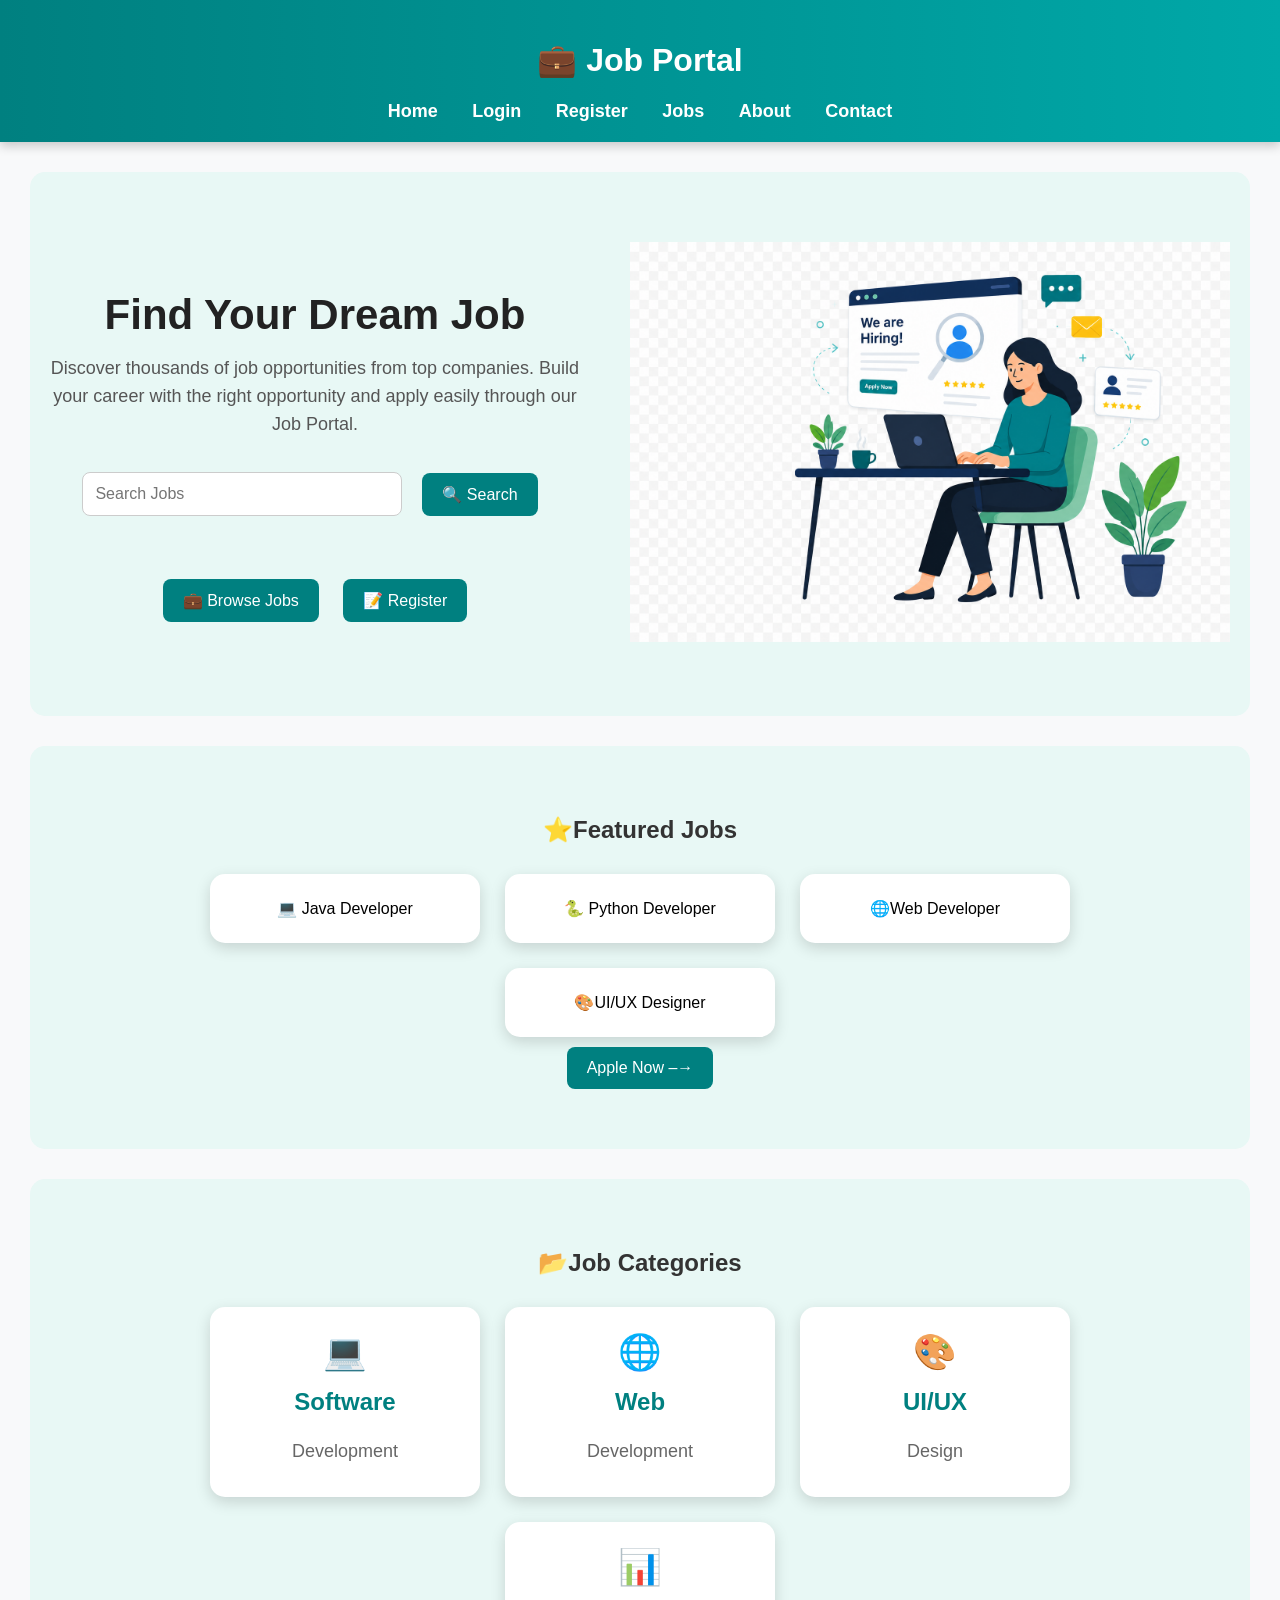
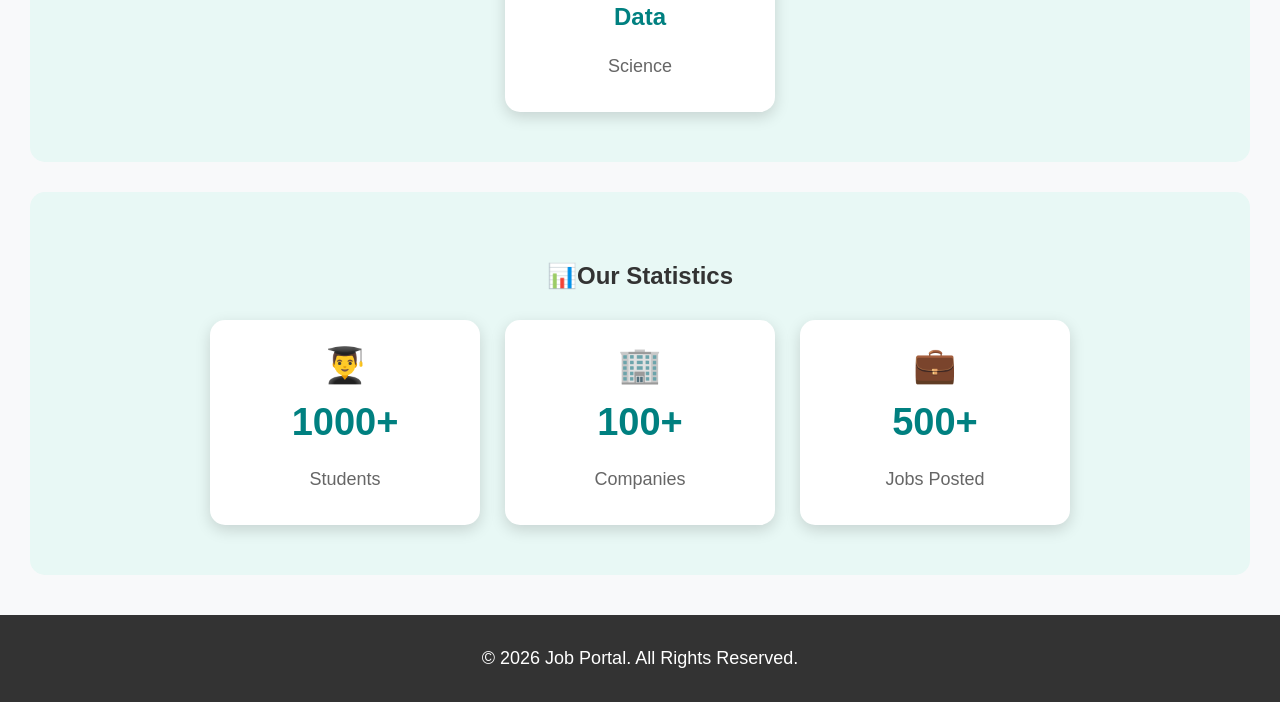
<file: index.html>
<!DOCTYPE html>
<html lang="en">

<head>
    <meta charset="UTF-8">
    <meta name="viewport" content="width=device-width, initial-scale=1.0">
    <title>Job Portal</title>
    <link rel="stylesheet" href="style.css">
</head>

<body>

<header>

    <h1>💼 Job Portal</h1>

    <nav>
       <a href="index.html">Home</a>
    <a href="login.html">Login</a>
      <a href="register.html">Register</a>
    <a href="jobs.html">Jobs</a>
    <a href="about.html">About</a>
    <a href="contact.html">Contact</a>
        
    </nav>

</header>

<section class="hero">

    <div class="hero-content">

        <div class="hero-text">

            <h2>Find Your Dream Job</h2>

            <p>
                Discover thousands of job opportunities from top companies.
                Build your career with the right opportunity and apply easily through our Job Portal.
            </p>

            <div class="search-box">
                <input type="text" placeholder="Search Jobs">
                <button>🔍 Search</button>
            </div>

            <br>

            <button>💼 Browse Jobs</button>
            <button>📝 Register</button>

        </div>

        <div class="hero-image">
            <img src="hero.png" alt="Hero Image">
        </div>

    </div>

</section>

<section>

<h2> ⭐Featured Jobs</h2>

<div class="jobs">

<div class="card">💻 Java Developer</div>

<div class="card">🐍 Python Developer</div>

<div class="card">🌐Web Developer</div>

<div class="card">🎨UI/UX Designer</div>

</div>

<button>Apple Now –→</button>

</section>

<section>

<h2>📂Job Categories</h2>

<div class="jobs">

<div class="card">
    <h3>💻 </h3>
    <h2>Software</h2> 
    <p>Development</p></div>

<div class="card">
    <h3>🌐</h3>
    <h2>Web</h2>  
    <p>Development</p></div>

<div class="card">
    <h3>🎨 </h3>
    <h2>UI/UX</h2> 
    <p>Design</p></div>

<div class="card">
    <h3>📊</h3>
    <h2>Data </h2>
    <p>Science</p> </div>

</div>

</section>
<section>

    <h2>📊Our Statistics</h2>

    <div class="jobs">

        <div class="card">
            <h3>👨‍🎓</h3>
            <h2 class="count">1000+</h2>
            <p>Students</p>
        </div>

        <div class="card">
            <h3>🏢</h3>
            <h2 class="count">100+</h2>
            <p>Companies</p>
        </div>

        <div class="card">
            <h3>💼</h3>
            <h2 class="count">500+</h2>
            <p>Jobs Posted</p>
        </div>

    </div>

</section>

<footer>

    <p>
    © 2026 Job Portal. All Rights Reserved.
</p>

</footer>

</body>
</html>
</file>
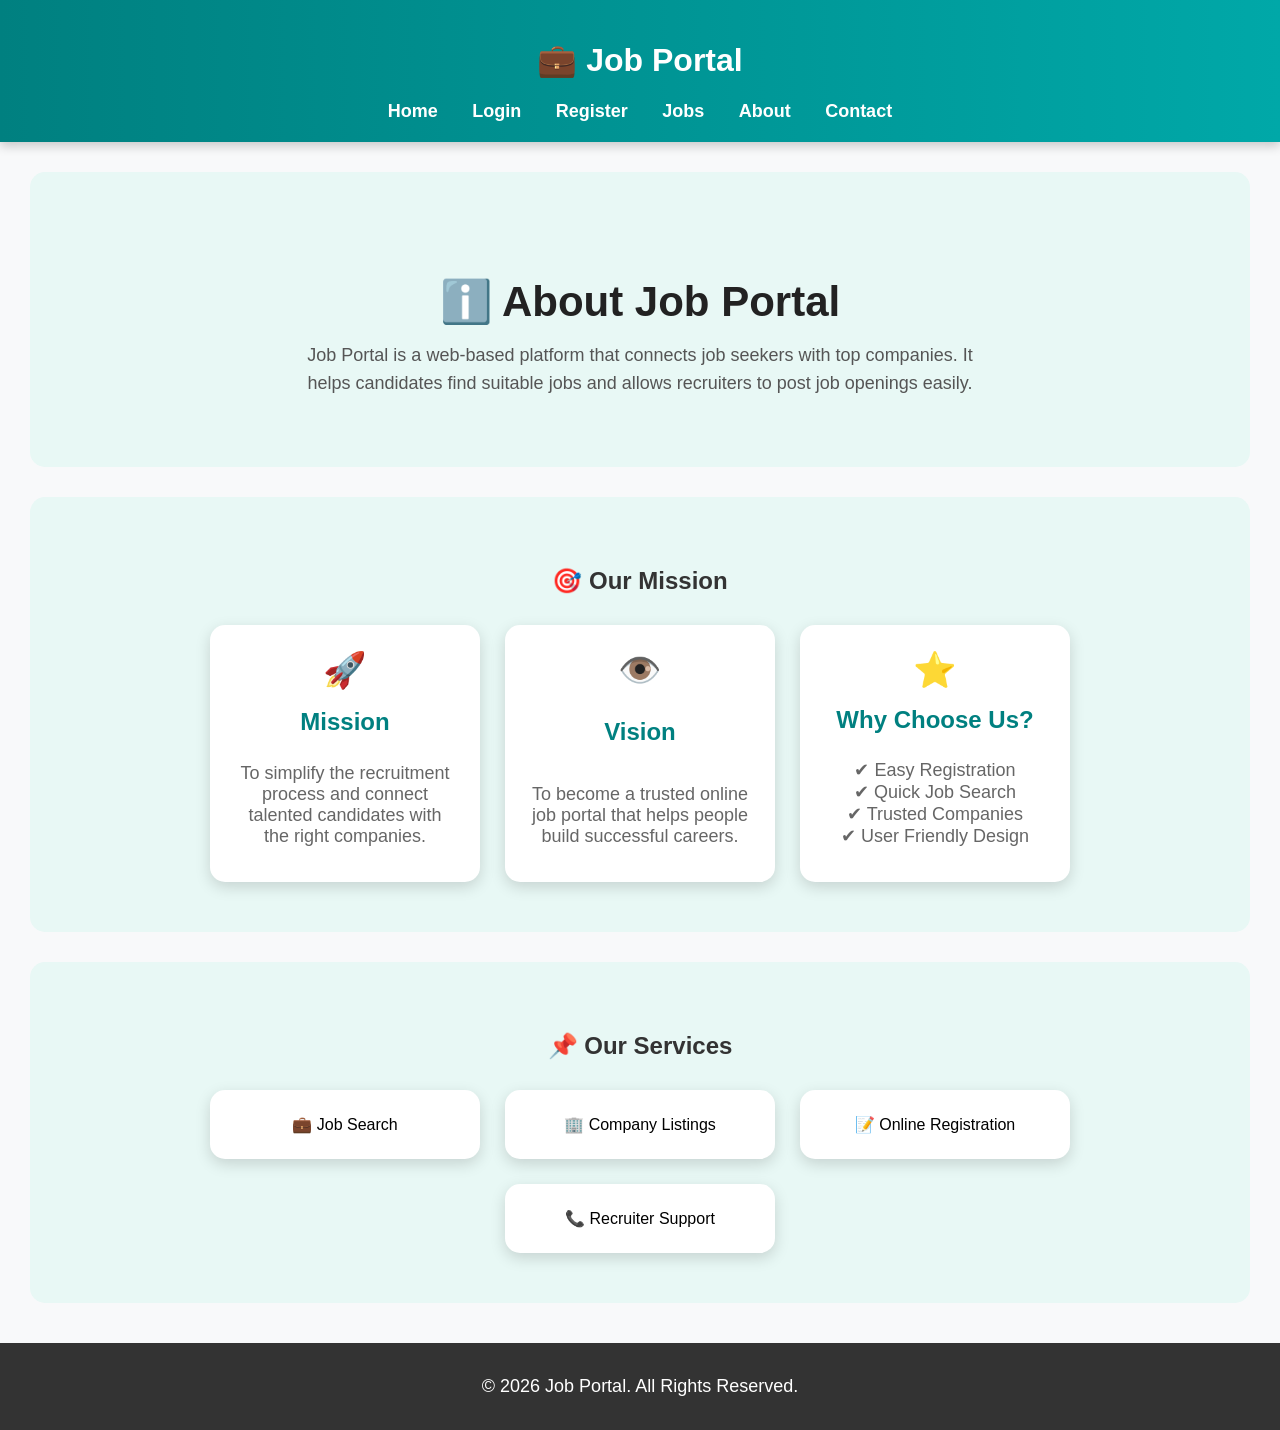
<file: about.html>
<!DOCTYPE html>
<html lang="en">

<head>
    <meta charset="UTF-8">
    <meta name="viewport" content="width=device-width, initial-scale=1.0">
    <title>About - Job Portal</title>
    <link rel="stylesheet" href="style.css">
</head>

<body>

<header>

<h1>💼 Job Portal</h1>

<nav>
      <a href="index.html">Home</a>
    <a href="login.html">Login</a>
      <a href="register.html">Register</a>
    <a href="jobs.html">Jobs</a>
    <a href="about.html">About</a>
    <a href="contact.html">Contact</a>            
               

</nav>

</header>

<section class="hero">

<h2>ℹ️ About Job Portal</h2>

<p>
Job Portal is a web-based platform that connects job seekers with top companies.
It helps candidates find suitable jobs and allows recruiters to post job openings easily.
</p>

</section>

<section>

<h2>🎯 Our Mission</h2>

<div class="jobs">

<div class="card">
<h3>🚀</h3>
<h2>Mission</h2>
<p>
To simplify the recruitment process and connect talented candidates with the right companies.
</p>
</div>

<div class="card">
<h3>👁️</h3>
<h2>Vision</h2>
<p>
To become a trusted online job portal that helps people build successful careers.
</p>
</div>

<div class="card">
<h3>⭐</h3>
<h2>Why Choose Us?</h2>
<p>
✔ Easy Registration<br>
✔ Quick Job Search<br>
✔ Trusted Companies<br>
✔ User Friendly Design
</p>
</div>

</div>

</section>

<section>

<h2>📌 Our Services</h2>

<div class="jobs">

<div class="card">💼 Job Search</div>

<div class="card">🏢 Company Listings</div>

<div class="card">📝 Online Registration</div>

<div class="card">📞 Recruiter Support</div>

</div>

</section>

<footer>

<p>© 2026 Job Portal. All Rights Reserved.</p>

</footer>

</body>
</html>
</file>
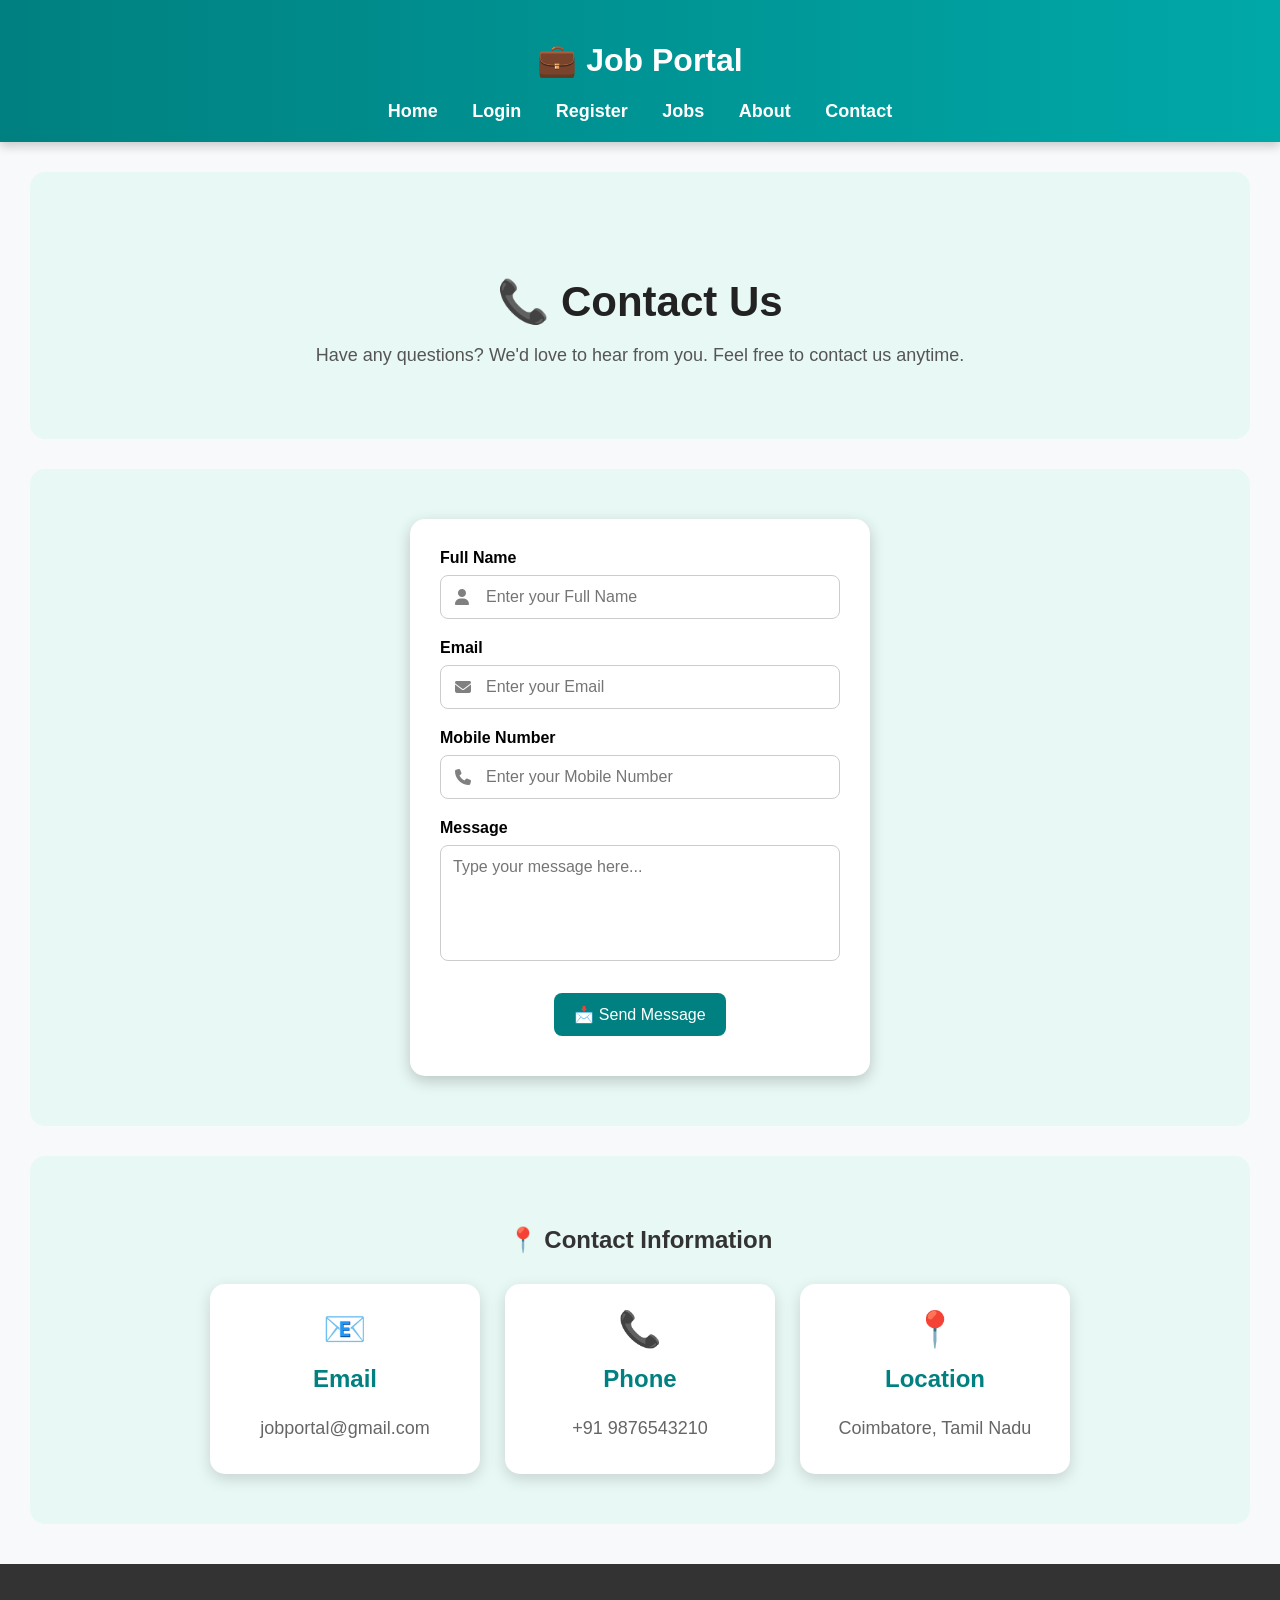
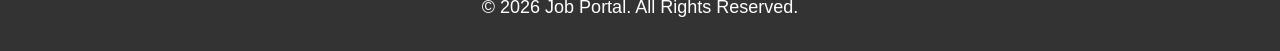
<file: contact.html>
<!DOCTYPE html>
<html lang="en">

<head>
    <meta charset="UTF-8">
    <meta name="viewport" content="width=device-width, initial-scale=1.0">
    <title>Contact - Job Portal</title>

    <link rel="stylesheet" href="style.css">

    <link rel="stylesheet"
    href="https://cdnjs.cloudflare.com/ajax/libs/font-awesome/6.5.2/css/all.min.css">
</head>

<body>

<header>

<h1>💼 Job Portal</h1>

<nav>
    <a href="index.html">Home</a>
    <a href="login.html">Login</a>
      <a href="register.html">Register</a>
    <a href="jobs.html">Jobs</a>
    <a href="about.html">About</a>
    <a href="contact.html">Contact</a>
  
</nav>

</header>

<section class="hero">

<h2>📞 Contact Us</h2>

<p>
Have any questions? We'd love to hear from you.
Feel free to contact us anytime.
</p>

</section>

<section>

<form>

<label>Full Name</label>

<div class="input-box">
    <i class="fa-solid fa-user"></i>
    <input type="text" placeholder="Enter your Full Name">
</div>

<label>Email</label>

<div class="input-box">
    <i class="fa-solid fa-envelope"></i>
    <input type="email" placeholder="Enter your Email">
</div>

<label>Mobile Number</label>

<div class="input-box">
    <i class="fa-solid fa-phone"></i>
    <input type="tel" placeholder="Enter your Mobile Number">
</div>

<label>Message</label>

<textarea placeholder="Type your message here..." rows="5"></textarea>

<br><br>

<button>📩 Send Message</button>

</form>

</section>

<section>

<h2>📍 Contact Information</h2>

<div class="jobs">

<div class="card">
<h3>📧</h3>
<h2>Email</h2>
<p>jobportal@gmail.com</p>
</div>

<div class="card">
<h3>📞</h3>
<h2>Phone</h2>
<p>+91 9876543210</p>
</div>

<div class="card">
<h3>📍</h3>
<h2>Location</h2>
<p>Coimbatore, Tamil Nadu</p>
</div>

</div>

</section>

<footer>

<p>© 2026 Job Portal. All Rights Reserved.</p>

</footer>

</body>

</html>
</file>
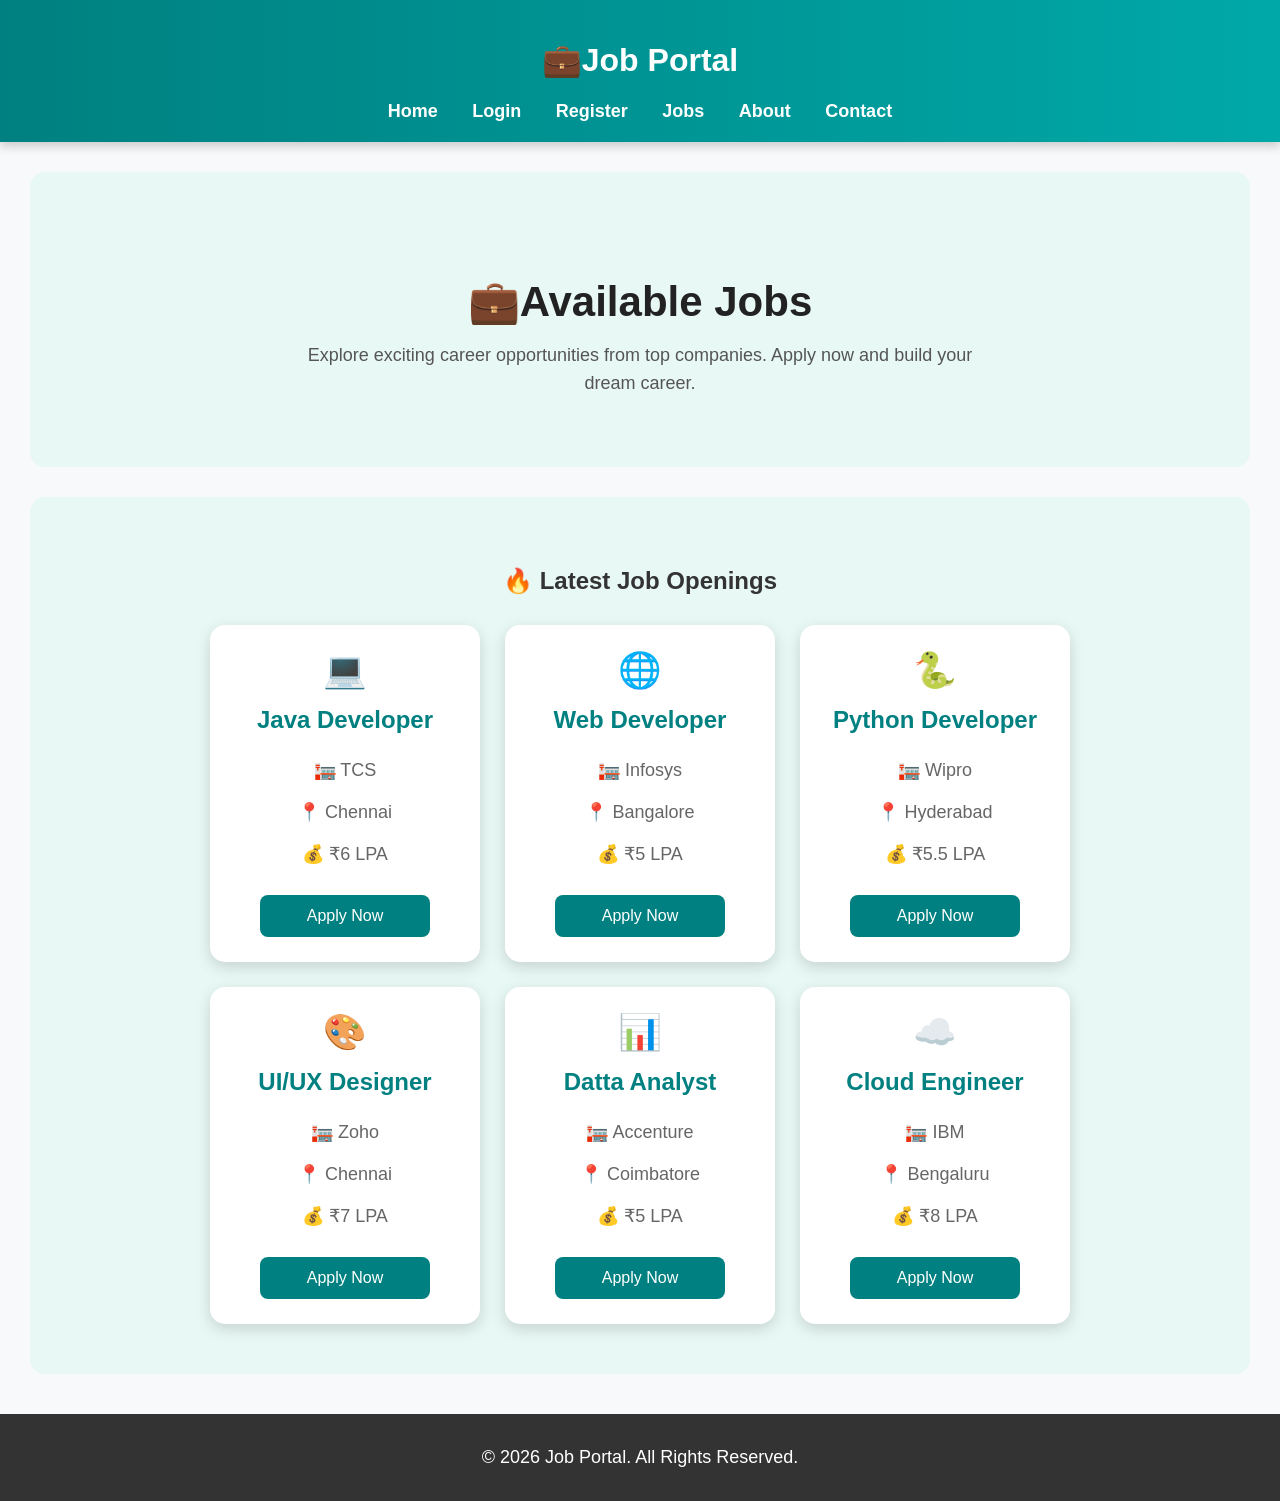
<file: jobs.html>
<!DOCTYPE html>
<html lang="en">
    <head>
        <meta charset="UTF-8">
        <meta name="viewport"
        content="width=device-width, initial-scale=1.0">
        <title>Jobs - Job Portal</title>
        <link rel="stylesheet" href="style.css">
    </head>
    <body>
        <header>
            <h1>💼Job Portal</h1>
            <nav>
               <a href="index.html">Home</a>
    <a href="login.html">Login</a>
      <a href="register.html">Register</a>
    <a href="jobs.html">Jobs</a>
    <a href="about.html">About</a>
    <a href="contact.html">Contact</a>
               
            </nav>
        </header>
        <section class="hero">
            <h2>💼Available Jobs</h2>
            <p>
                Explore exciting career opportunities from top companies.
                Apply now and build your dream career.
            </p>

        </section>
        <section>
            <h2>🔥 Latest Job Openings</h2>
            <div class="jobs">
                <div class="card">
                    <h3>💻</h3>
                    <h2>Java Developer</h2>
                    <p>🏣 TCS</p>
                    <p>📍 Chennai</p>
                    <p>💰 ₹6 LPA</p>
                    <button>Apply Now</button>
                </div>

                <div class="card">
                    <h3>🌐</h3>
                    <h2>Web Developer</h2>
                    <p>🏣 Infosys</p>
                    <p>📍 Bangalore</p>
                    <p>💰 ₹5 LPA</p>
                    <button>Apply Now</button>
                </div>

                <div class="card">
                    <h3>🐍</h3>
                    <h2>Python Developer</h2>
                    <p>🏣 Wipro</p>
                    <p>📍 Hyderabad</p>
                    <p>💰 ₹5.5 LPA</p>
                    <button>Apply Now</button>
                </div>

                <div class="card">
                    <h3>🎨</h3>
                    <h2>UI/UX Designer</h2>
                    <p>🏣 Zoho</p>
                    <p>📍 Chennai</p>
                    <p>💰 ₹7 LPA</p>
                    <button>Apply Now</button>
                </div>

                <div class="card">
                    <h3>📊</h3>
                    <h2>Datta Analyst</h2>
                    <p>🏣 Accenture</p>
                    <p>📍 Coimbatore</p>
                    <p>💰 ₹5 LPA</p>
                    <button>Apply Now</button>
                </div>

                <div class="card">
                    <h3>☁️</h3>
                    <h2>Cloud Engineer</h2>
                    <p>🏣 IBM</p>
                    <p>📍 Bengaluru</p>
                    <p>💰 ₹8 LPA</p>
                    <button>Apply Now</button>
                </div>
            </div>
        </section>
        <footer>
            <p>© 2026 Job Portal. All Rights Reserved.</p>
        </footer>
    </body>
</html>
</file>
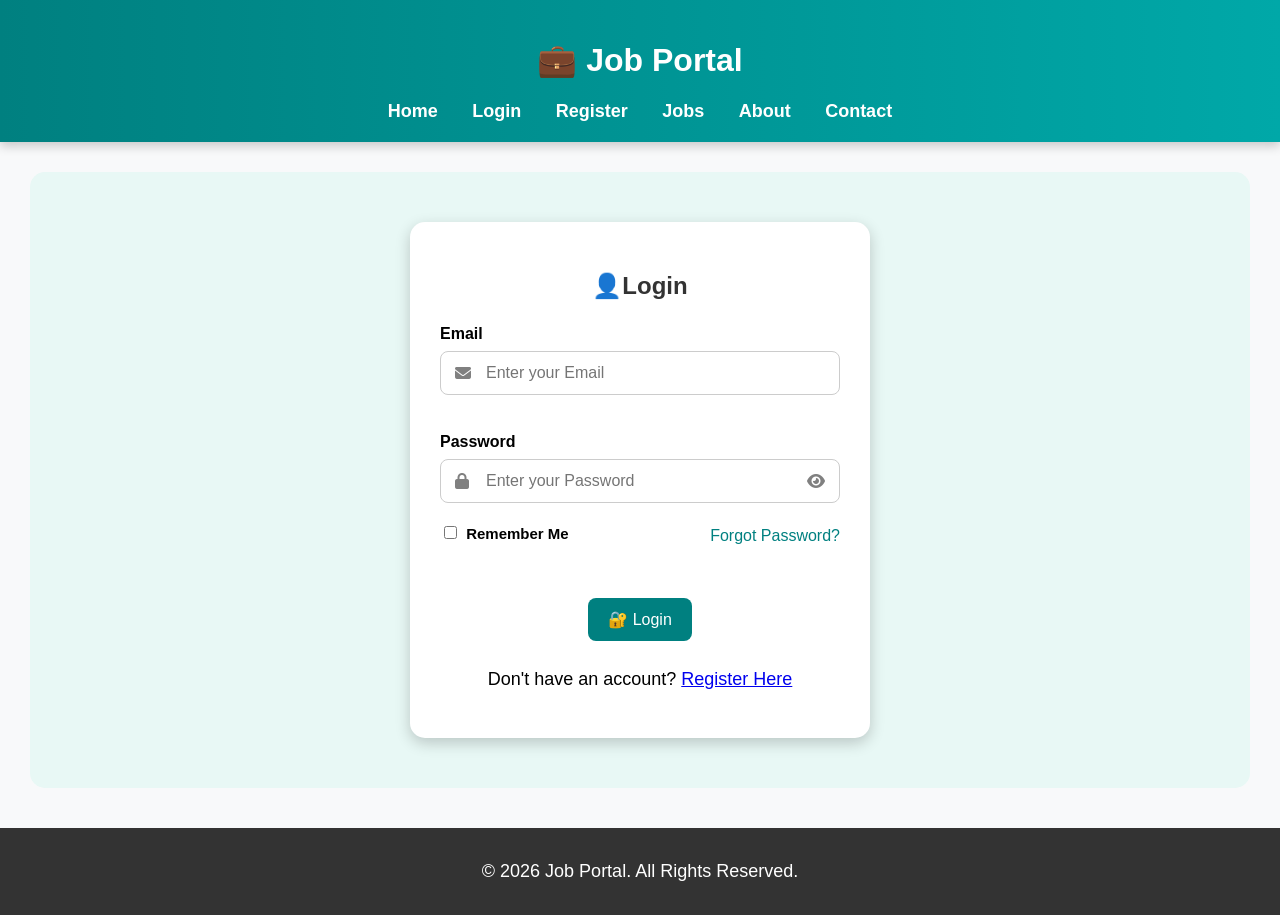
<file: login.html>
<!DOCTYPE html>
<html>
<head>
    <title>Login - Job Portal</title>
    <link rel="stylesheet" href="style.css">
    <link rel="stylesheet" href="https://cdnjs.cloudflare.com/ajax/libs/font-awesome/6.5.2/css/all.min.css">
</head>

<body>

<header>
    <h1>💼 Job Portal</h1>

    <nav>
       <a href="index.html">Home</a>
    <a href="login.html">Login</a>
      <a href="register.html">Register</a>
    <a href="jobs.html">Jobs</a>
    <a href="about.html">About</a>
    <a href="contact.html">Contact</a>
    </nav>
</header>

<section>

<form>

    <h2>👤Login </h2>

<label>Email</label>

<div class="input-box">
    <i class="fa-solid fa-envelope"></i>
    <input type="email" placeholder="Enter your Email">
</div>

<br>

<label>Password</label>

<div class="password-container">
    <i class="fa-solid fa-lock lock"></i>
    <input type="password" placeholder="Enter your Password" >

    <i class="fa-solid fa-eye eye"></i>
</div>

<div class="options">

<label>
<input type="checkbox">
Remember Me
</label>

<a href="#">Forgot Password?</a>

</div>

<br>

<button>🔐 Login</button>

<p>
Don't have an account?
<a href="register.html">Register Here</a>
</p>

</form>

</section>

<footer>
<p>© 2026 Job Portal. All Rights Reserved.</p>
</footer>


</body>
</html>
</file>
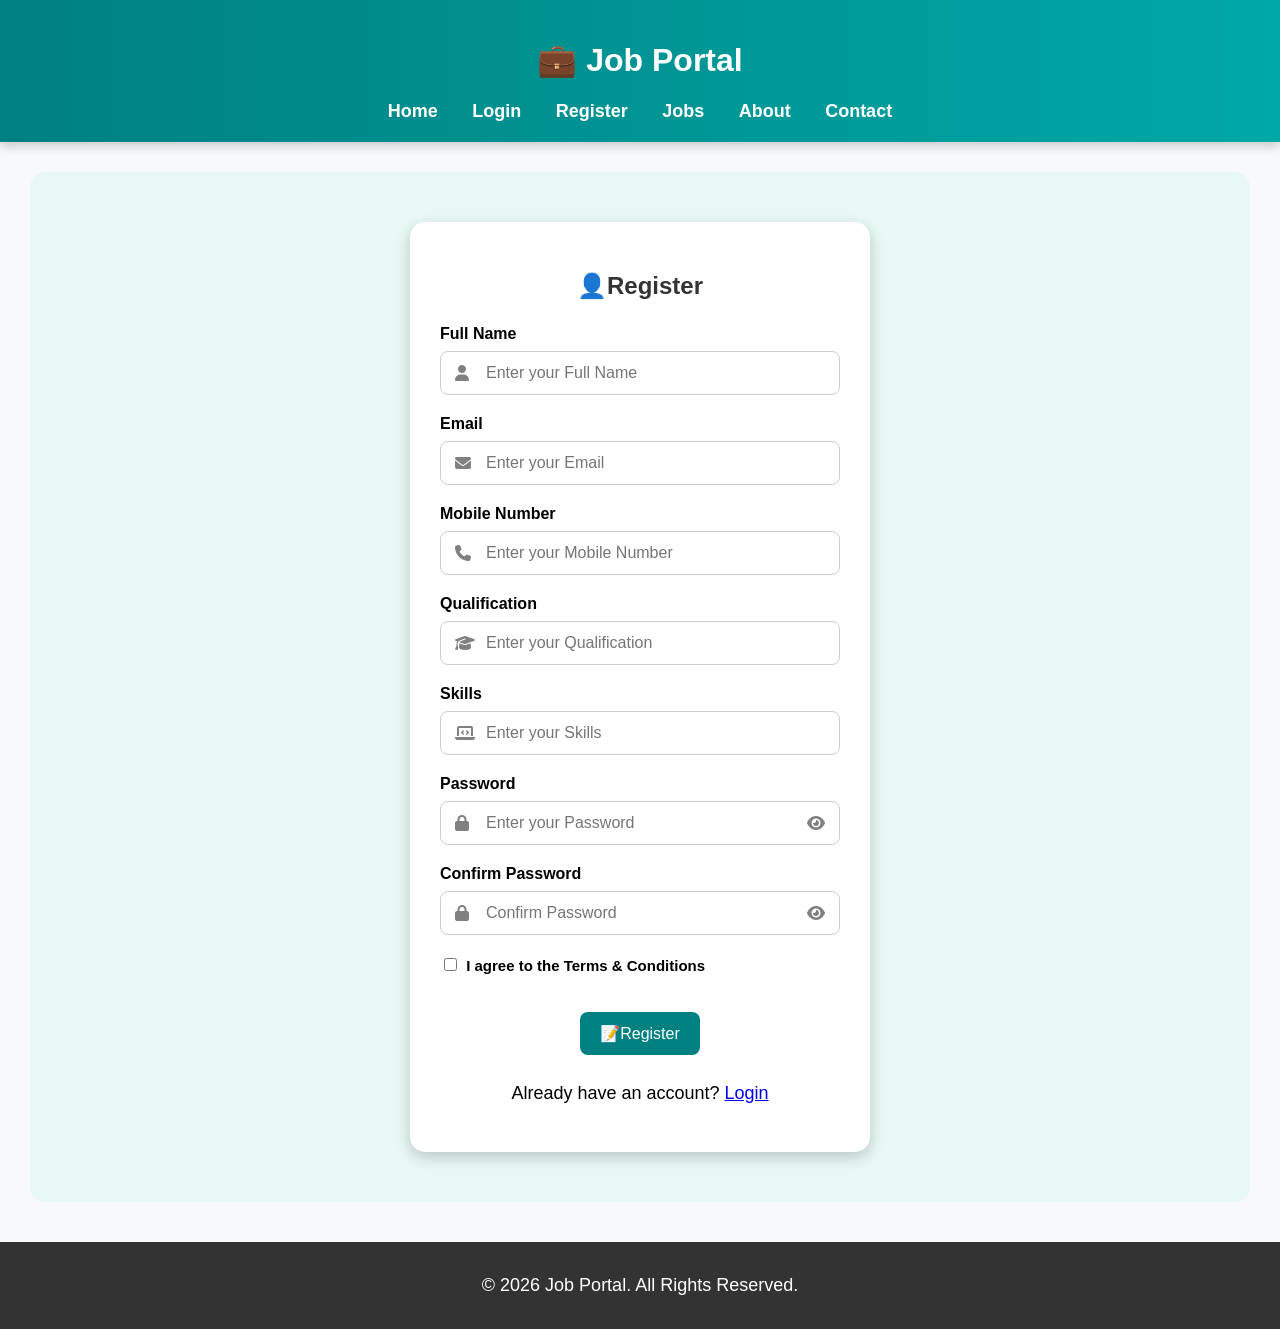
<file: register.html>
<!DOCTYPE html>
<html lang="en">
    <head>
        <meta charset="UTF-8">
        <meta name="viewport"
        content="=width=device-width, initial-scale=1.0">
        <title>Register - Job Portal</title>
        <link rel="stylesheet" href="style.css">
        <link rel="stylesheet"
        href="https://cdnjs.cloudflare.com/ajax/libs/font-awesome/6.5.2/css/all.min.css">
    </head>
    <body>
        <header>
            <h1>💼 Job Portal</h1>
            <nav>
                <a href="index.html">Home</a>
    <a href="login.html">Login</a>
      <a href="register.html">Register</a>
    <a href="jobs.html">Jobs</a>
    <a href="about.html">About</a>
    <a href="contact.html">Contact</a>
            </nav>
        </header>
        <section>

            <form>
                <h2>👤Register</h2>
                <label>Full Name</label>
                <div class="input-box">
                    <i class="fa-solid fa-user"></i>
                    <input type="text" placeholder="Enter your Full Name">
                </div>
                <label>Email</label>
                <div class="input-box">
                    <i class="fa-solid fa-envelope"></i>
                    <input type="email" placeholder="Enter your Email ">
                </div>
                <label>Mobile Number</label>
                <div class="input-box">
                    <i class="fa-solid fa-phone"></i>
                    <input type="tel" placeholder="Enter your Mobile Number">
                </div>
                <label>Qualification</label>
                <div class="input-box">
                    <i class="fa-solid fa-graduation-cap"></i>
                    <input type="text" placeholder="Enter your Qualification">
                </div>
                <label>Skills</label>
                <div class="input-box">
                    <i class="fa-solid fa-laptop-code"></i>
                    <input type="text" placeholder="Enter your Skills">
                </div>
                <label>Password</label>

                <div class="password-container">
                    <i class="fa-solid fa-lock lock"></i>
                    <input type="text" placeholder="Enter your Password">
                    <i class="fa-solid fa-eye eye"></i>
                </div>

                <label>Confirm Password</label>
                <div class="password-container">
                    <i class="fa-solid fa-lock lock"></i>
                    <input type="text" placeholder="Confirm Password">
                    <i class="fa-solid fa-eye eye"></i>
                </div>
                <div class="options">
                    <label>
                        <input type="checkbox">
                        I agree to the Terms & Conditions
                    </label>
                </div>
                <button>📝Register</button>
                <p>
                    Already have an account?
                    <a href="login.html">Login</a>      
                    </p>
            </form>
        </section>
        <footer>
            <p>© 2026 Job Portal. All Rights Reserved. </p>
        </footer>
    </body>

</html>
</file>
<file: style.css>
body{
    font-family: Arial, sans-serif;
    margin:0;
    padding:0;
    background:#f8f9fa;
}

header{
    background:linear-gradient(to right,#008080,#00a8a8);
    color:white;
    text-align:center;
    padding:20px;
    box-shadow:0 4px 10px rgba(0,0,0,0.2);
}

nav{
    margin-top:10px;
}

nav a{
    color:white;
    text-decoration:none;
    margin:15px;
    font-size:18px;
    font-weight:bold;
}

nav a:hover{
    color:yellow;
}

section{
    text-align:center;
    padding:50px;
    margin:30px;
    background:#e8f8f5;
    border-radius:15px;
}

section:first-of-type{
    background:#e8f8f5;
}

h2{
    color:#333;
}

p{
    font-size:18px;
}

input[type="text"],
input[type="email"],
input[type="password"],
input[type="tel"] {
    width:100%;
    padding:12px 45px;
    border:1px solid #ccc;
    border-radius:8px;
    box-sizing: border-box;
}

button{
    background:#008080;
    color:white;
    border:none;
    padding:12px 20px;
    margin:10px;
    font-size:16px;
    border-radius:8px;
    cursor:pointer;
    transition:0.3s;
}

button:hover{
    background:#006666;
}

ul{
    list-style:none;
    padding:0;
}

li{
    font-size:18px;
    padding:8px;
}

.jobs{
    display:flex;
    justify-content:center;
    gap:25px;
    flex-wrap:wrap;
    margin-top:30px;
}

.card{
    width:220px;
    background:white;
    padding:25px;
    border-radius:15px;
    box-shadow:0 5px 15px rgba(0,0,0,0.15);
    transition:0.3s;
    text-align:center;
    display: flex;
    flex-direction: column;
    justify-content: space-between;
    align-items: center;
}

.card:hover{
    transform:translateY(-8px);
    box-shadow:0 10px 20px rgba(0,0,0,0.25);
}

.card h2{
    margin:15px 0;
    color:#008080;
}

.card h3{
    font-size:35px;
    margin:0;
}

.card p{
    color:#666;
    margin: 10px 0;
    text-align: center;
}
.card button{
    display: block;
    margin: 20px auto 0;
    width: 170px;
    padding: 12px;
}

form{
    width:400px;
    margin:auto;
    background:white;
    padding:30px;
    border-radius:15px;
    box-shadow:0 5px 15px rgba(0,0,0,0.2);
}

form:hover{
    transform:scale(1.02);
    transition:0.3s;
}

form label{
    font-weight:bold;
    display:block;
    text-align:left;
    margin-bottom:8px;
}

.input-box,
.password-container{
    position:relative;
    width:100%;
    margin-bottom:20px;
}

.input-box input,
.password-container input{
    width:100%;
    padding:12px 45px;
    border:1px solid #ccc;
    border-radius:8px;
    box-sizing:border-box;
    font-size:16px;
}


.input-box i{
    position:absolute;
    left:15px;
    top:50%;
    transform:translateY(-50%);
    color:gray;
}

.lock{
    position:absolute;
    left:15px;
    top:50%;
    transform:translateY(-50%);
    color:gray;
}

.eye{
    position:absolute;
    right:15px;
    top:50%;
    transform:translateY(-50%);
    color:gray;
}

.options{
    display:flex;
    justify-content:space-between;
    align-items:center;
    margin-bottom:20px;
}

.options label{
    font-size:15px;
}

.options input{
    width:auto;
    margin-right:5px;
}

.options a{
    text-decoration:none;
    color:#008080;
}

.options a:hover{
    text-decoration:underline;
}

footer{
    background:#333;
    color:white;
    text-align:center;
    padding:15px;
    margin-top:40px;
}

.hero{
    background: linear-gradient(to right, #e8f8f5, #f5fffe);
    padding: 70px 20px;
    border-radius:15px;
}

.hero h2{
    font-size: 42px;
    color: #222;
    margin-bottom: 15px;
}

.hero p{
    font-size: 18px;
    color: #555;
    max-width: 700px;
    margin: auto;
    line-height: 28px;
}

.search-box{
    display:flex;
    justify-content:center;
    align-items:center;
    gap:10px;
    margin:25px 0;
    flex-wrap:wrap;
}

.search-box input{
    width:320px;
    padding:12px;
    border:1px solid #ccc;
    border-radius:8px;
    font-size:16px;
}

section h2{
    margin-bottom:25px;
}
.count{
    color: #008080;
    font-size: 38px;
    font-weight: bold;
}
.card:hover{
    background:#008080;
    color:white;
}

.card:hover h2,
.card:hover p{
    color:white;
}
textarea{
    width:100%;
    padding:12px;
    border:1px solid #ccc;
    border-radius:8px;
    box-sizing:border-box;
    resize:none;
    font-size:16px;
    font-family:Arial, sans-serif;
}

textarea:focus{
    outline:none;
    border-color:#008080;
}
.hero-content{
    display:flex;
    justify-content:space-between;
    align-items:center;
    gap:50px;
    max-width:1200px;
    margin:auto;
}

.hero-text{
    flex:1;
}

.hero-image{
    flex:1;
    text-align:center;
}

.hero-image img{
    width:600px;
    max-width: 1300px;
}
</file>
